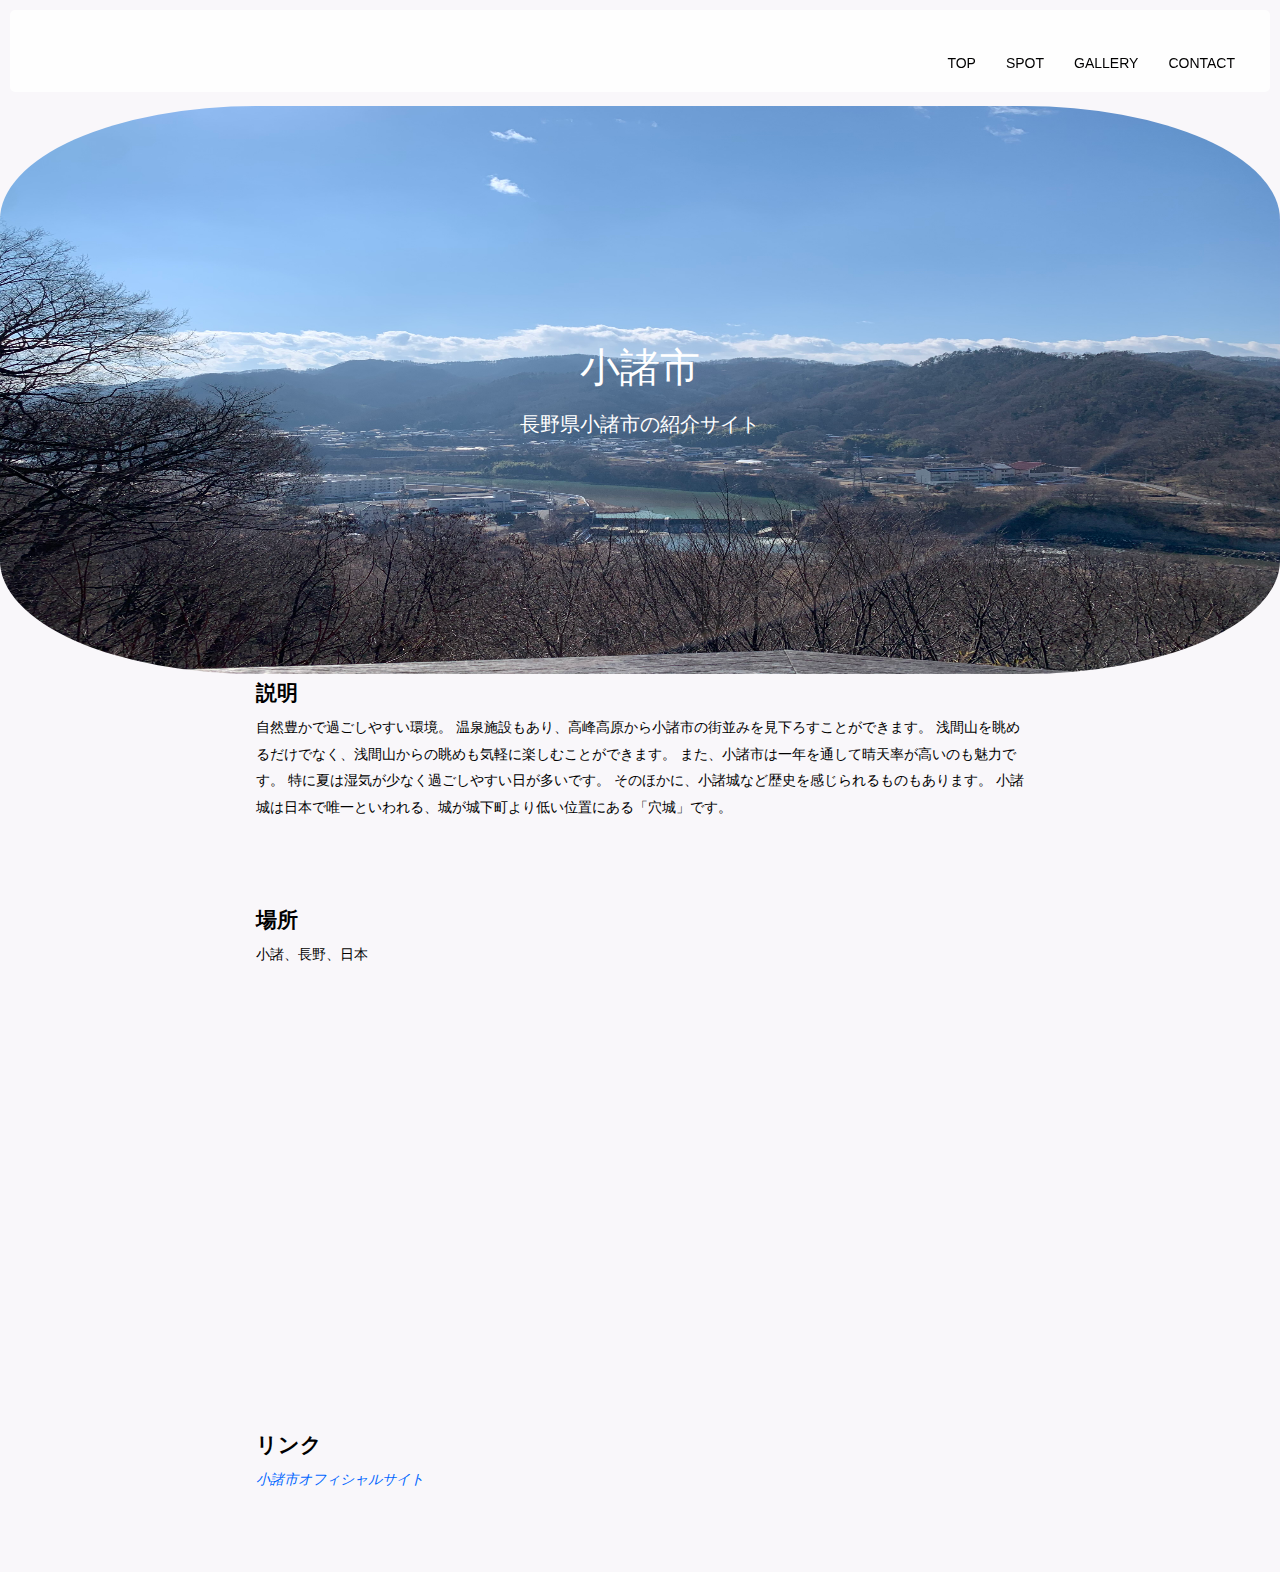
<file: index.html>
<!DOCTYPE html>
<html lang="en">
<head>
    <meta charset="UTF-8">
    <meta http-equiv="X-UA-Compatible" content="IE=edge">
    <meta name="viewport" content="width=device-width, initial-scale=1.0">
    <title>Komoro</title>
    <link rel="stylesheet" href="css/style.css">
</head>
<body>
    <nav id="mainnav">
        <p id="menuWrap"><a id="menu"><span id="menuBtn"></span></a></p>
        <div class="panel">
            <ul>
                <li><a href="index.html">TOP</a></li>
                <li><a href="spot.html">SPOT</a></li>
                <li><a href="gallery.html">GALLERY</a></li>
                <li><a href="contact.html">CONTACT</a></li>
            </ul>
        </div>
    </nav>

    <br><br><br><br><header id="header">
        <img src="images/komoro1.jpeg" alt="">
        <div id="slogan">
            <h1>小諸市</h1>
            <h2>長野県小諸市の紹介サイト</h2>
        </div>
    </header>
        <div class="vision">
            <h2>説明</h2>
            自然豊かで過ごしやすい環境。
            温泉施設もあり、高峰高原から小諸市の街並みを見下ろすことができます。 
            浅間山を眺めるだけでなく、浅間山からの眺めも気軽に楽しむことができます。 
            また、小諸市は一年を通して晴天率が高いのも魅力です。 
            特に夏は湿気が少なく過ごしやすい日が多いです。
            そのほかに、小諸城など歴史を感じられるものもあります。
            小諸城は日本で唯一といわれる、城が城下町より低い位置にある「穴城」です。
        </div>

        <div class="vision">
            <h2>場所</h2>
                <p>小諸、長野、日本
                </p>
                <iframe src="https://www.google.com/maps/embed?pb=!1m14!1m8!1m3!1d102853.23789275499!2d138.3717555!3d36.3325826!3m2!1i1024!2i768!4f13.1!3m3!1m2!1s0x601dc8573f96b609%3A0x61b0c0634e64a62b!2z6ZW36YeO55yM5bCP6Ku45biC!5e0!3m2!1sja!2sjp!4v1683452702189!5m2!1sja!2sjp" width="600" height="450" style="border:0;" allowfullscreen="" loading="lazy" referrerpolicy="no-referrer-when-downgrade"></iframe>
            <h2>リンク</h2>
                <address><p><a href="https://www.city.komoro.lg.jp">小諸市オフィシャルサイト</a></p>
                </address>
        </div>

</body>
</html>
</file>
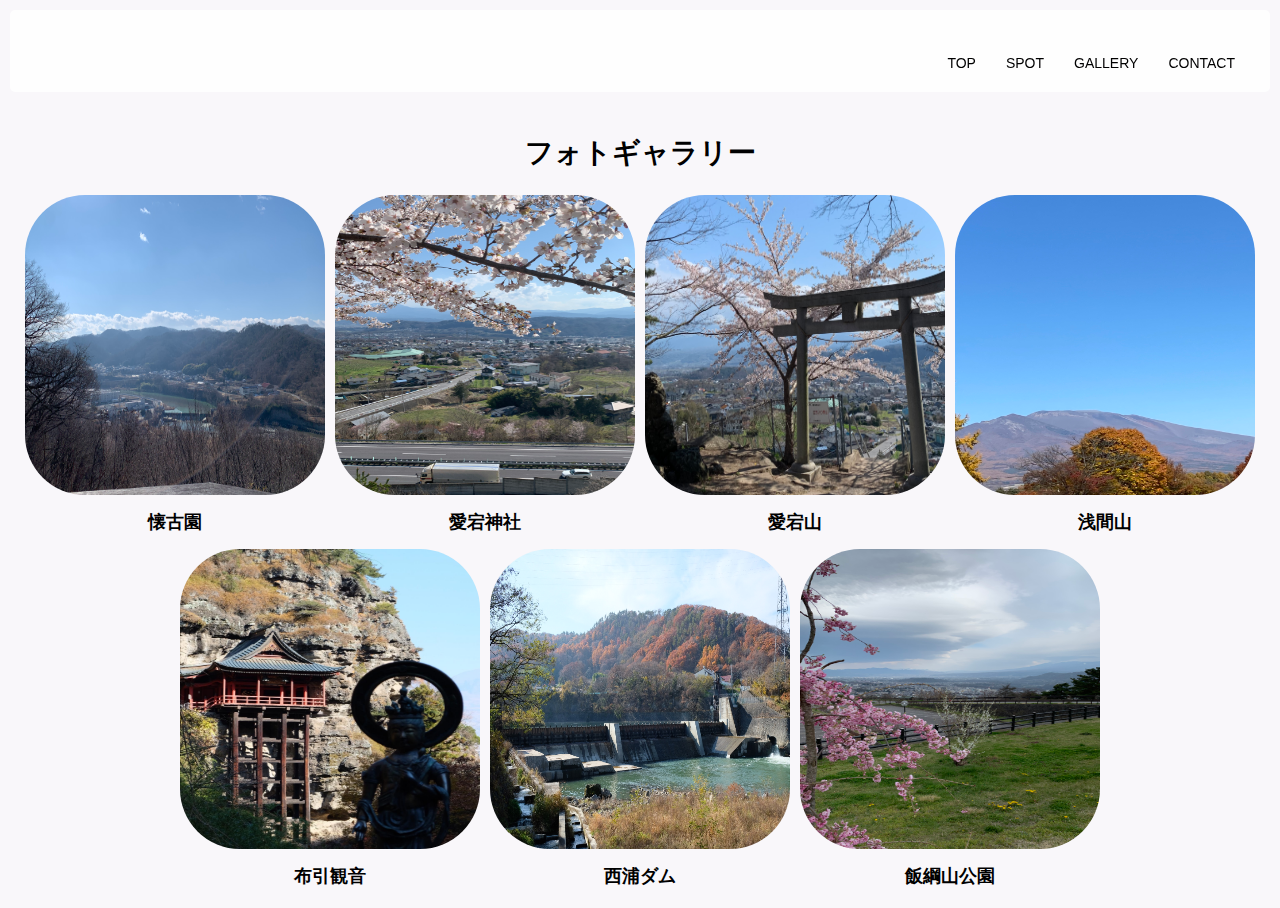
<file: gallery.html>
<!DOCTYPE html>
<html lang="en">
<head>
    <meta charset="UTF-8">
    <meta http-equiv="X-UA-Compatible" content="IE=edge">
    <meta name="viewport" content="width=device-width, initial-scale=1.0">
    <title>gallery</title>
    <link rel="stylesheet" href="css/style.css">
</head>
<body>
    <nav id="mainnav">
        <p id="menuWrap"><a id="menu"><span id="menuBtn"></span></a></p>
        <div class="panel">
            <ul>
                <li><a href="index.html">TOP</a></li>
                <li><a href="spot.html">SPOT</a></li>
                <li><a href="gallery.html">GALLERY</a></li>
                <li><a href="contact.html">CONTACT</a></li>
            </ul>
        </div>
    </nav>

    <div class="container">
        <h1 class="characterinfo"><br><br>フォトギャラリー</h1>
        <ul class="gallery">
            <li class="item">
                <figure>
                    <img src="images/komoro1.jpeg" alt="" width="300px" height="300px">
                    <figcaption>
                        懐古園
                    </figcaption>
                </figure>
            </li>
            <li class="item">
                <figure>
                    <img src="images/komoro2.jpeg" alt="" width="300px" height="300px">
                    <figcaption>
                        愛宕神社
                    </figcaption>
                </figure>
            </li>
            <li class="item">
                <figure>
                    <img src="images/komoro3.jpeg" alt="" width="300px" height="300px">
                    <figcaption>
                        愛宕山
                    </figcaption>
                </figure>
            </li>
            <li class="item">
                <figure>
                    <img src="images/komoro4.jpg" alt="" width="300px" height="300px">
                    <figcaption>
                        浅間山
                    </figcaption>
                </figure>
            </li>
            <li class="item">
                <figure>
                    <img src="images/komoro5.jpg" alt="" width="300px" height="300px">
                    <figcaption>
                        布引観音
                    </figcaption>
                </figure>
            </li>
            <li class="item">
                <figure>
                    <img src="images/komoro6.jpg" alt="" width="300px" height="300px">
                    <figcaption>
                        西浦ダム
                    </figcaption>
                </figure>
            </li>
            <li class="item">
                <figure>
                    <img src="images/飯綱山公園.jpeg" alt="" width="300px" height="300px">
                    <figcaption>
                        飯綱山公園
                    </figcaption>
                </figure>
            </li>
        </ul>
    </div>	
    </body>

</body>
</html>
</file>
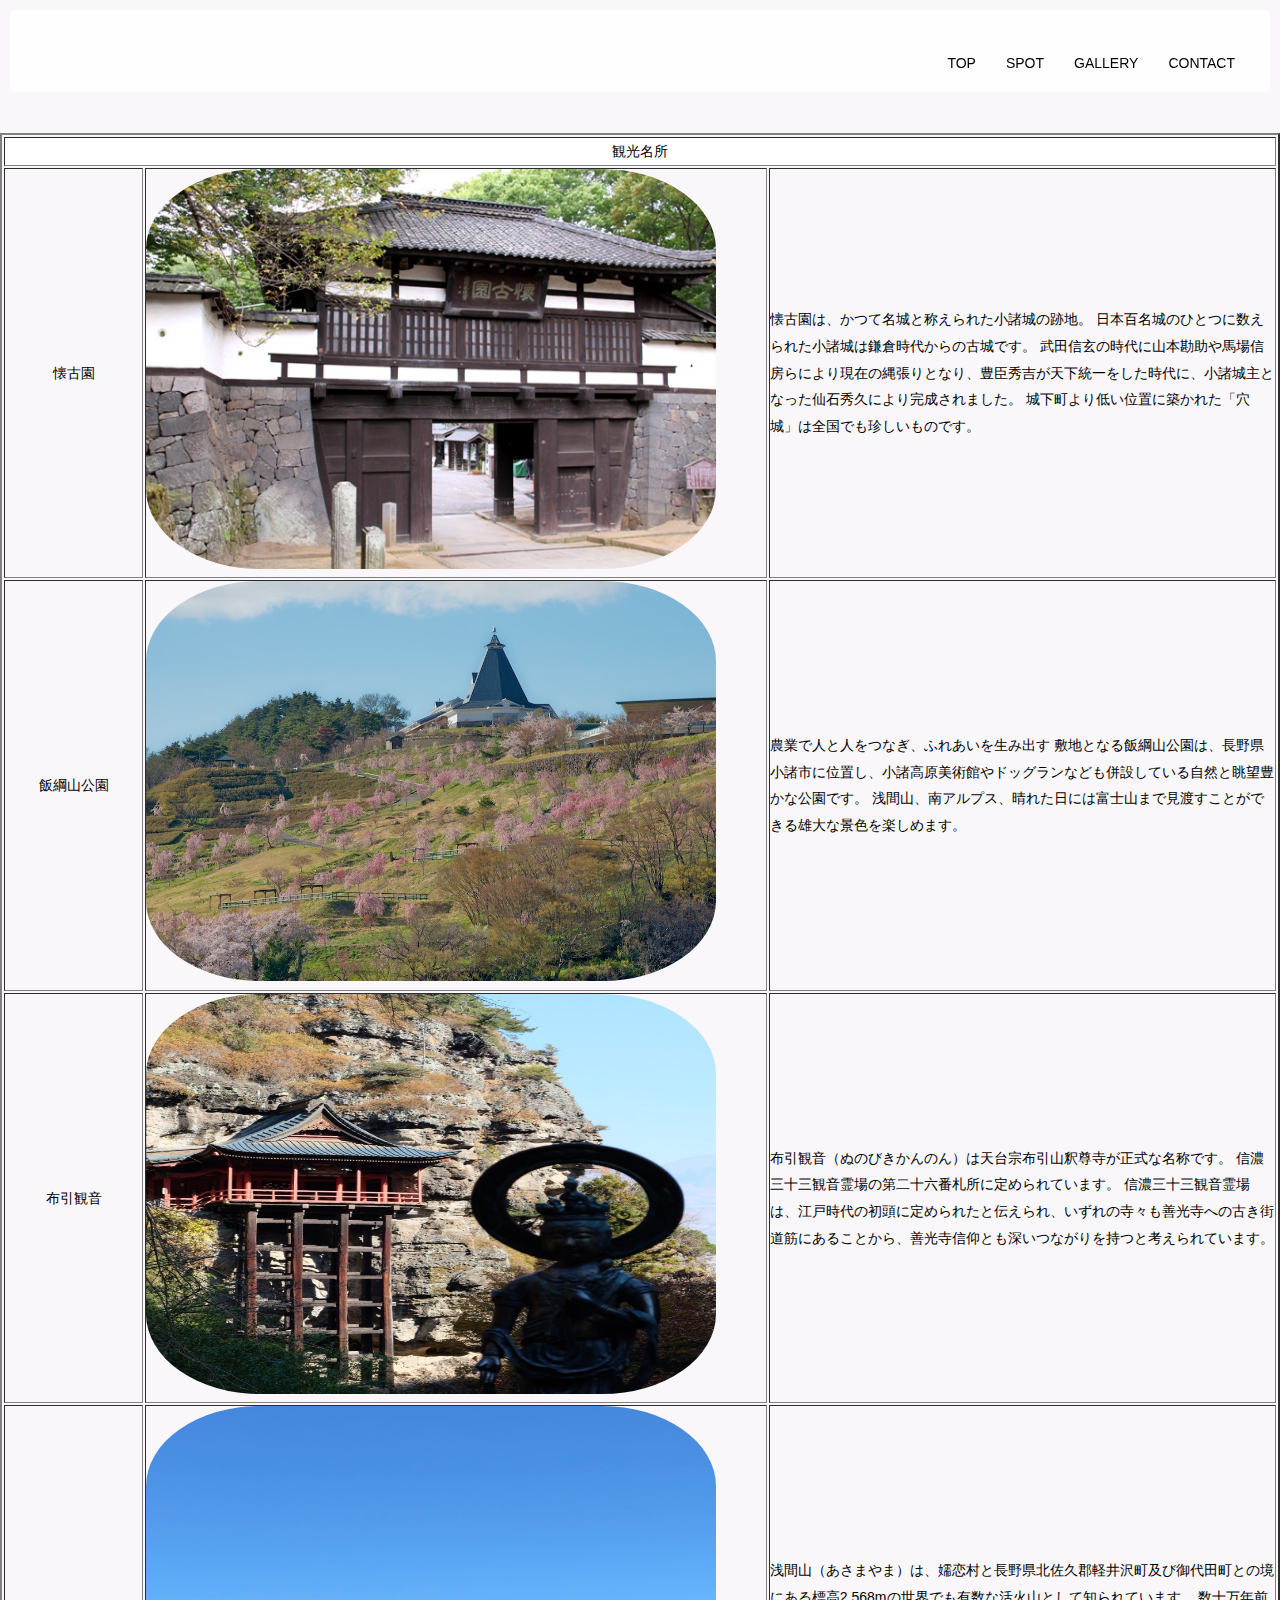
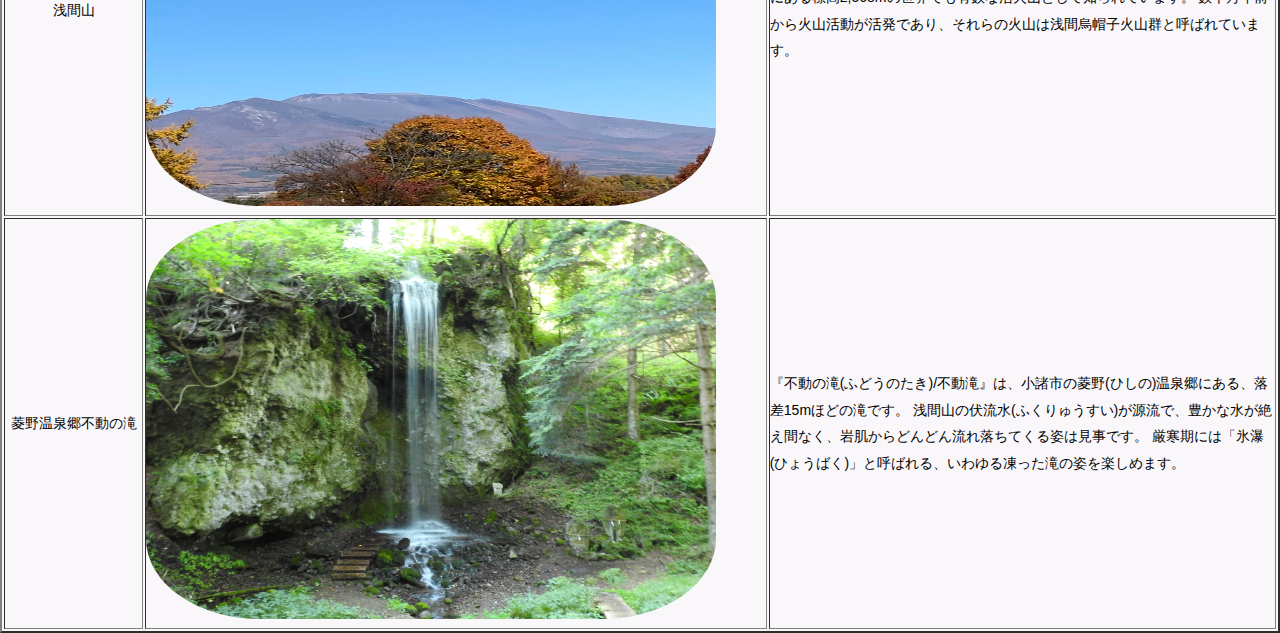
<file: spot.html>
<!DOCTYPE html>
<html lang="en">
<head>
    <meta charset="UTF-8">
    <meta http-equiv="X-UA-Compatible" content="IE=edge">
    <meta name="viewport" content="width=device-width, initial-scale=1.0">
    <title>spot</title>
    <link rel="stylesheet" href="css/style.css">
</head>
<body>
    <nav id="mainnav">
        <p id="menuWrap"><a id="menu"><span id="menuBtn"></span></a></p>
        <div class="panel">
            <ul>
                <li><a href="index.html">TOP</a></li>
                <li><a href="spot.html">SPOT</a></li>
                <li><a href="gallery.html">GALLERY</a></li>
                <li><a href="contact.html">CONTACT</a></li>
            </ul>
        </div>
    </nav>

    <br><br><br><br><br><table border="2" align="center">
        <tr>
            <td colspan="4" align="center" bgcolor="#fff">観光名所</td>
        
        </tr>
        <tr>
            <td colspan="2" align="center">懐古園</td>
            <td><img src="images/懐古園.jpg" width="570" height="400"></td>
            <td width="40%">
                懐古園は、かつて名城と称えられた小諸城の跡地。 
                日本百名城のひとつに数えられた小諸城は鎌倉時代からの古城です。 
                武田信玄の時代に山本勘助や馬場信房らにより現在の縄張りとなり、豊臣秀吉が天下統一をした時代に、小諸城主となった仙石秀久により完成されました。 
                城下町より低い位置に築かれた「穴城」は全国でも珍しいものです。
            </td>
        </tr>
        <tr>
            <td colspan="2" align="center">飯綱山公園</td>
            <td><img src="images/飯綱山公園2.jpeg" width="570" height="400"></td>
            <td>
                農業で人と人をつなぎ、ふれあいを生み出す
                敷地となる飯綱山公園は、長野県小諸市に位置し、小諸高原美術館やドッグランなども併設している自然と眺望豊かな公園です。 
                浅間山、南アルプス、晴れた日には富士山まで見渡すことができる雄大な景色を楽しめます。
            </td>
        </tr>
        <tr>
            <td colspan="2" align="center">布引観音</td>
            <td><img src="images/komoro5.jpg" width="570" height="400"></td>
            <td>
                布引観音（ぬのびきかんのん）は天台宗布引山釈尊寺が正式な名称です。 
                信濃三十三観音霊場の第二十六番札所に定められています。 
                信濃三十三観音霊場は、江戸時代の初頭に定められたと伝えられ、いずれの寺々も善光寺への古き街道筋にあることから、善光寺信仰とも深いつながりを持つと考えられています。
            </td>
        </tr>
        <tr>
            <td colspan="2" align="center">浅間山</td>
            <td><img src="images/komoro4.jpg" width="570" height="400"></td>
            <td>
                浅間山（あさまやま）は、嬬恋村と長野県北佐久郡軽井沢町及び御代田町との境にある標高2,568mの世界でも有数な活火山として知られています。 
                数十万年前から火山活動が活発であり、それらの火山は浅間烏帽子火山群と呼ばれています。
            </td>
        </tr>
        <tr>
            <td colspan="2" align="center">菱野温泉郷不動の滝</td>
            <td><img src="images/菱野温泉.jpeg" width="570" height="400"></td>
            <td>
                『不動の滝(ふどうのたき)/不動滝』は、小諸市の菱野(ひしの)温泉郷にある、落差15mほどの滝です。 
                浅間山の伏流水(ふくりゅうすい)が源流で、豊かな水が絶え間なく、岩肌からどんどん流れ落ちてくる姿は見事です。 
                厳寒期には「氷瀑(ひょうばく)」と呼ばれる、いわゆる凍った滝の姿を楽しめます。
            </td>
        </tr>
    </table>

</body>
</html>
</file>
<file: css/style.css>
body{
	font: 14px/1.9 'Noto Sans JP', Arial, Verdana, 游ゴシック, YuGothic,'ヒラギノ角ゴ ProN W3', 'Hiragino Kaku Gothic ProN', メイリオ, Meiryo,sans-serif;
	font-weight: 30;
	-webkit-text-size-adjust:10%;
	overflow-x: hidden;
	color: #000;
	background: #fff;
}

.panel{
    margin: 1 auto;
    padding:1;
}

.panel:before{
	background-color: rgba(255,255,255,0.8); /*文字部分背景色・透過度 */
	border-radius: 5px;
	content: '';
	display: block;
	position: absolute;
	top: 0;
	bottom: 0;
	left: 0;
	right: 0;
	margin: 10px;
	z-index: -1;
}

a{
	color: #0066ff;
	text-decoration: none;
}

a:hover, .active{
    text-decoration: underline;
}

a:active, a:focus,input:active, input:focus{outline:0;}


/* ヘッダー
------------------------------------------------------------*/
#header{
	position: relative;
    overflow:hidden;
    width:100%;
    height:568px;
}

#header img{
    position:absolute;
    left:50%;
    width:1280px;
    height:568px;
    margin-left:-640px;
}

#slogan{
	position: absolute;
    top: 50%;
	width: 100%;
	-webkit-transform: translate(0, -50%);
    transform: translate(0, -50%);
	color: #fff;
	line-height: 1.2;
	text-align: center;
}

#slogan h1{
	font-size: 40px;
	font-family: 'Pacifico', cursive;
	margin-bottom: 20px;
	font-weight:normal;
}

#slogan h2{
	font-size: 20px;
	font-weight:normal;
}


/* フッター
------------------------------------------------------------*/
#footer{
	clear: both;
	padding: 50px 10px 50px 0;
	text-align: center;
	font-size: 12px;
}


/* 共通
------------------------------------------------------------*/
h1, h2{
	font-family: 'Josefin Sans', 'Noto Sans JP',serif;
}


section{clear:both;}

section h2{
	font-size: 22px;
	font-weight:normal;
	text-align: center;
}

.inner{
	width: 94%;
	margin: 0 auto;
	padding-bottom: 50px;
}

.col2 li{
	display: inline-block;
	width: 100%;
    margin: 20px 0 20px 0;
}


.vision{
	width: 60%;
	margin: 0 auto;
	padding-bottom: 80px;
}


.wrap{
	clear: both;
	width: 100%;
	background: #f6f6f6;
}

.bg{
	line-height: 0;
}

.txt h2{
	padding: 0 0 20px !important;
}


.col3 li{
	margin-bottom: 50px;
}

.col3 img{
	max-width: 288px;
	display: block;
	margin: -5px auto 20px;
}

------------------------------------------------------------*/
#sec04{
	background: url(../images/bgSec04.jpg) no-repeat 100% 100% fixed;
	background-size: cover;
	-webkit-background-size: cover;
	color: #fff;
}


#sec05{
	padding-top: 50px;
}

#sec05 dl{
	line-height: 1.2;
}

#sec05 dt{
	clear: left;
	float: left;
	display: block;
	width: 30%;
	margin-right: 10%;
	margin-bottom: 20px;
	text-align: right;
	line-height: 1.6em;
}

#sec05 dd{
	width: 60%;
	float: left;
	text-align: left;
	margin-bottom: 15px;
	line-height: 1.6em;
}

#sec05 header{
	display: none;
}

#map{
	position: relative;
	padding-bottom: 75%;
	height: 0;
	overflow: hidden;
}

#map iframe{
	position: absolute;
	top: 0;
	left: 0;
	width: 100% !important;
	height: 100% !important;
	border: 0;
}


/* RESPONSIVE 設定
------------------------------------------------------------*/

@media only screen and (min-width: 1200px){
	.inner{
		width: 1024px;
		padding-bottom: 120px;
	}
	section h2{
		padding: 70px 0 20px;
	}
	.txt h2{
		padding: 0 0 20px !important;
	}
}

@media only screen and (min-width: 800px){
	body{
		font-size:14px;
	}
	
    a#menu{
		display:none;
	}	

	.panel{
		display:block !important;
	}

	#mainnav{
		position:fixed;
		top: 0;
		width:100%;
		z-index:500;
	}

	#mainnav ul{
		text-align: right;
		padding-right: 30px;
	}

	#mainnav li{
		display: inline-block;
		padding: 45px 10px 20px;
		font-size: 14px;
		font-weight: 300;
	}
	
    #mainnav a{
		color: #000;
	}
	
	#mainnav.changeNav{
		background: rgba(255,255,255,.9);
		border-bottom: 1px solid #d1d1d1;
	}
	
	#mainnav.changeNav li{
		padding: 20px 10px;
	}

	/* SEC02 MESSAGE
	-----------------*/
	.txt, .bg{
		width: 50%;
		float: left;
		display: table;
	background: #f6f6f6;
	}

	#sec02_02 .txt, #sec02_02 .bg{
		float: right;
	}

	.vMid{
		display: table-cell;
		padding: 0 100px;
		vertical-align: middle;
	}
	
	/* SEC03 SERVICE MESSAGE STORY
	-----------------*/
	.col3{
		text-align: center;
	}

	.col3 li{
		display: inline-block;
		width: 30%;
		padding: 0 1.5%;
		margin-bottom: 0;
		vertical-align: top;
		text-align: left;
	}
	
	/* SEC05 PROFILE
	-----------------*/
	#sec05{
		padding-top: 120px;
	}
	
    #footer{
		padding: 30px 10px 70px 0;
	}
}

@media only screen and (min-width: 641px){
	.col2 li{
		width: 40%;
		padding: 0 3%;
		vertical-align: top;
	}
}

@media only screen and (max-width: 640px){
	#map iframe{
    width: 96% !important;
	left: 2%;
	}
}

@media only screen and (max-width: 799px){
	#slogan h1{
		font-size: 31px;
	}

	#slogan h2{
		font-size: 16px;
	}

    a#menu{
    display: inline-block;
    position: relative;
    width: 40px;
    height: 40px;
    margin: 10px;
	}

	#menuBtn{
    display: block;
    position: absolute;
    top: 50%;
    left: 50%;
    width: 18px;
    height: 2px;
    margin: -1px 0 0 -7px;
    background: #fff;
    transition: .2s;
	}

	#menuBtn:before, #menuBtn:after{
    display: block;
    content: "";
    position: absolute;
    top: 50%;
    left: 0;
    width: 18px;
    height: 2px;
    background: #fff;
    transition: .3s;
	}

	#menuBtn:before{
    margin-top: -7px;
	}

	#menuBtn:after{
    margin-top: 5px;
	}

	a#menu .close{
    background: transparent;
	}

	a#menu .close:before, a#menu .close:after{
    margin-top: 0;
	}

	a#menu .close:before{
    transform: rotate(-45deg);
    -webkit-transform: rotate(-45deg);
	}

	a#menu .close:after{
    transform: rotate(-135deg);
    -webkit-transform: rotate(-135deg);
	}

	.panel{
		width: 100%;
		display: none;
		overflow: hidden;
		position: relative;
		left: 0;
		top: 0;
		z-index: 100;
	}

	#mainnav{
		position: absolute;
		top: 0;
		right: 0;
		width: 100%;
		text-align: right;
		z-index:500;
	}

	#mainnav ul{
		border-bottom: 1px solid #ccc;
		background: #fff;
		text-align: left;
	}

	#mainnav li a{
		position: relative;
		display:block;
		padding:15px 25px;
		border-bottom: 1px solid #ccc;
		color: #000;
		font-weight: 400;
	}

	#mainnav li a:before{
		display: block;
		content: "";
		position: absolute;
		top: 50%;
		left: 5px;
		width: 6px;
		height: 6px;
		margin: -4px 0 0 0;
		border-top: solid 2px #000;
		border-right: solid 2px #000;
		-webkit-transform: rotate(45deg);
		transform: rotate(45deg);
	}
	.col3 li{
		margin: 0 auto;
		display: block;
	max-width: 288px;
	}
}

@media only screen and (max-width: 1199px){
	section h2{
		padding: 50px 0 20px 0;
	}
	#sec01 h2{
		padding: 70px 0 20px;
	}
	.vMid{
		padding: 0 20px;
	}
}
body{
    background: rgb(249, 247, 250);
}

.contact-us{
    width: 450px;
    background: #c4c49fe9;
    padding: 50px;
    margin: 100px auto;
    border-radius: 30px;
    position: relative;
}
.social-icon{
    position: absolute;
    top: -25px;
    left: 50%;
    transform: translateX(-50%);
    width: 300px;
    display: flex;
}
.social-icon div{
    width: 80px;
    height: 80px;
    border-radius: 50%;
    position: relative;
    cursor: pointer;
    margin-right: 15px;
}
.social-icon div a{
    position: absolute;
    top: 50%;
    left: 50%;
    transform: translate(-50%, -50%);
    color: rgb(240, 236, 7);
    font-size: 13px;
}
.social-icon div.home{
background: #fdfbfb;
}
.social-icon div.research{
background: #fcfbfb;
}
.social-icon div.contact{
background: #f8f5f6;
}
img:hover{
    opacity: 1;
    cursor: pointer;
}
img{
border-radius: 20%;
}  
.form, .form-item{
    top: 20px;
    width: 100%;
}
.form-item .input{
    width: 100%;
    margin-bottom: 10px;
    border-radius: 30px;
    border: none;
    padding: 25px 40px;
    box-sizing: border-box;
    background: rgb(238, 237, 234);
}
.form-item{
    position: relative;
}
.form-item .fas{
    position: absolute;
    top: 25px;
    left: 15px;
}
.btn{
    text-align: center;
    width: 95%;
    background: #f9f6f6;
    border-radius: 20px;
    padding: 10px 6px;
    color: #0c0c0c;
    cursor: pointer;
    margin: 10px
}

* {
    margin:0;
    padding: 0;
}
.container {
    margin: 0 auto;
    padding: 10px 5px;
}
.characterinfo {
    text-align: center;
    padding: 10px;
}
ul {
    list-style: none;
    font-size: 0;
    text-align: center;
}
li {   
    margin: 5px;
    display: inline-block;
}
figcaption {
    padding-top: 10px;
    font-size: 18px;
    font-weight: bold;
    text-align: center;
}
</file>
